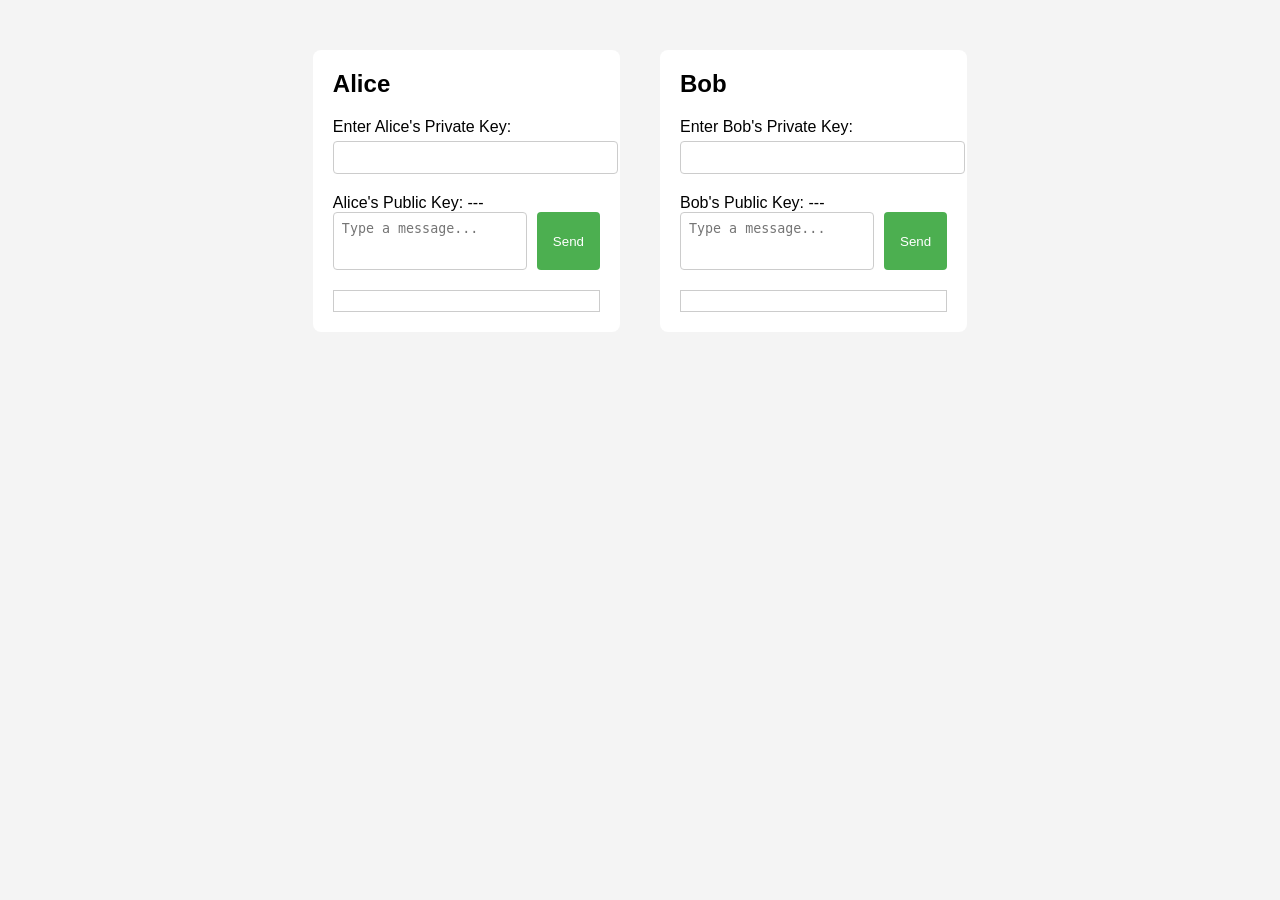
<file: cpp/index.html>
<!DOCTYPE html>
<html lang="en">
<head>
    <meta charset="UTF-8">
    <meta name="viewport" content="width=device-width, initial-scale=1.0">
    <title>Diffie-Hellman Key Exchange</title>
    <link rel="stylesheet" href="style.css">
</head>
<body>
    <div class="container">
        <div class="alice-column">
            <h2>Alice</h2>
            <div class="key-input">
                <label for="alicePrivateKey">Enter Alice's Private Key:</label>
                <input type="number" id="alicePrivateKey">
            </div>
            <div class="public-key">
                <label for="alicePublicKey">Alice's Public Key:</label>
                <span id="alicePublicKey">---</span>
            </div>
            <div class="message-box">
                <textarea id="aliceMessage" placeholder="Type a message..."></textarea>
                <button onclick="sendMessage('alice')">Send</button>
            </div>
            <div id="aliceChat" class="chat"></div>
        </div>
        <div class="bob-column">
            <h2>Bob</h2>
            <div class="key-input">
                <label for="bobPrivateKey">Enter Bob's Private Key:</label>
                <input type="number" id="bobPrivateKey">
            </div>
            <div class="public-key">
                <label for="bobPublicKey">Bob's Public Key:</label>
                <span id="bobPublicKey">---</span>
            </div>
            <div class="message-box">
                <textarea id="bobMessage" placeholder="Type a message..."></textarea>
                <button onclick="sendMessage('bob')">Send</button>
            </div>
            <div id="bobChat" class="chat"></div>
        </div>
    </div>
    <script src="script.js"></script>
</body>
</html>
</file>
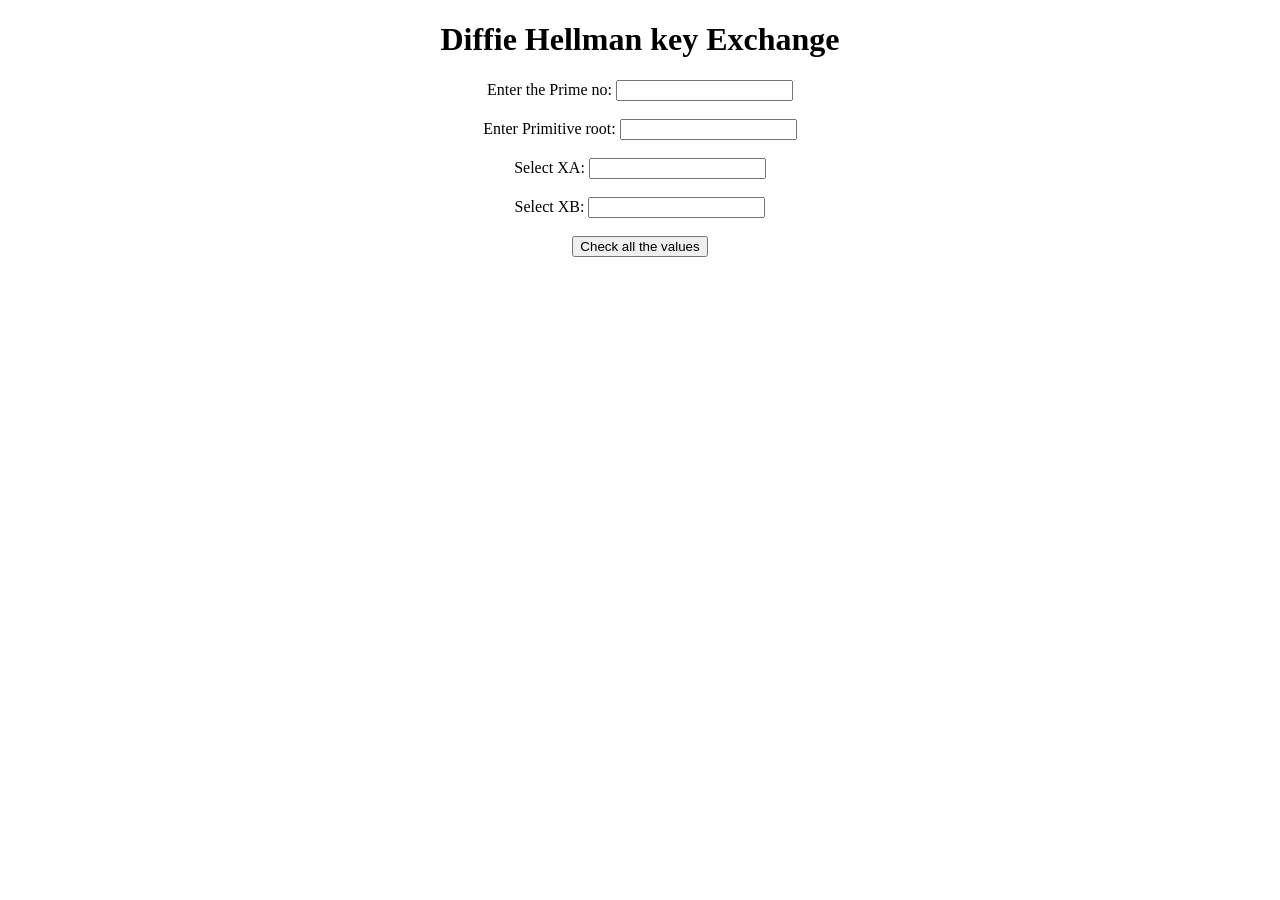
<file: cpp/diffe.html>
<!DOCTYPE html>  
<html lang="en">  
<head>  
<title>Document</title>  
<script> function checkvalue()  
{  
var a = document.getElementById('no').value; if(a  
<= 1)  
{  
alert("Please give prime number"); return  
false;  
}  
for(var i=2;i<=Math.sqrt(a);i++)  
{ if(a%i===0)  
{  
alert("Please give prime number"); return false;  
}  
}  
var b = document.getElementById('pr').value; for  
(var i = 2; i < a-1; i++)  
{  
if (Math.pow(b, i) % a === 1)  
{  
alert("Please enter correct primitive root"); return false;  
}  
}  
var XA = parseInt(document.getElementById('xa').value); var  
XB = parseInt(document.getElementById('xb').value); var n =  
Math.pow(b, XA); var YA = n % a; alert("YA is " + YA); var n1 = Math.pow(b, XB); 
var YB = n1 % a; alert("YB is " + YB); var n3=Math.pow(YB,XA); var k1=n3 % a; 
alert("K1 is " + k1); var n4=Math.pow(YA,XB); var k2=n4 % a; alert("K2 is " + 
k2); if(k1==k2)  
{ alert("K1 == k2");  
alert("Key is Successfully Exchange");  
} return 
true;  
}  
</script>  
</head>  
<body>  
<form onsubmit="return checkvalue()">  
<center>  
<h1>Diffie Hellman key Exchange</h1> Enter the Prime no:  
<input type="text" name="no" id="no">  
<br><br>  
Enter Primitive root:  
<input type="text" name="pr" id="pr"> <br><br>  
Select XA:  
<input type="text" name="xa" id="xa"> 
<br><br>  
Select XB:  
<input type="text" name="xb" id="xb"> 
<br><br>  
<input type="submit" value="Check all the values"> 
</center>  
</form> </body>  
</html>
</file>
<file: cpp/style.css>
body {
    font-family: Arial, sans-serif;
    background-color: #f4f4f4;
    margin: 0;
    padding: 0;
}

.container {
    display: flex;
    justify-content: center;
    align-items: flex-start;
    margin-top: 50px;
}

.alice-column, .bob-column {
    background-color: #fff;
    border-radius: 8px;
    padding: 20px;
    margin: 0 20px;
}

h2 {
    margin-top: 0;
    margin-bottom: 20px;
}

.key-input {
    margin-bottom: 20px;
}

.key-input label {
    display: block;
    margin-bottom: 5px;
}

.key-input input {
    width: 100%;
    padding: 8px;
    border: 1px solid #ccc;
    border-radius: 4px;
}

.message-box {
    display: flex;
    margin-bottom: 20px;
}

textarea {
    flex: 1;
    height: 40px;
    resize: none;
    padding: 8px;
    border: 1px solid #ccc;
    border-radius: 4px;
    margin-right: 10px;
}

button {
    background-color: #4caf50;
    color: #fff;
    border: none;
    border-radius: 4px;
    cursor: pointer;
    padding: 8px 16px;
    transition: background-color 0.3s ease;
}

button:hover {
    background-color: #45a049;
}

.chat {
    max-height: 300px;
    overflow-y: auto;
    border: 1px solid #ccc;
    padding: 10px;
}

.message {
    margin-bottom: 10px;
}
</file>
